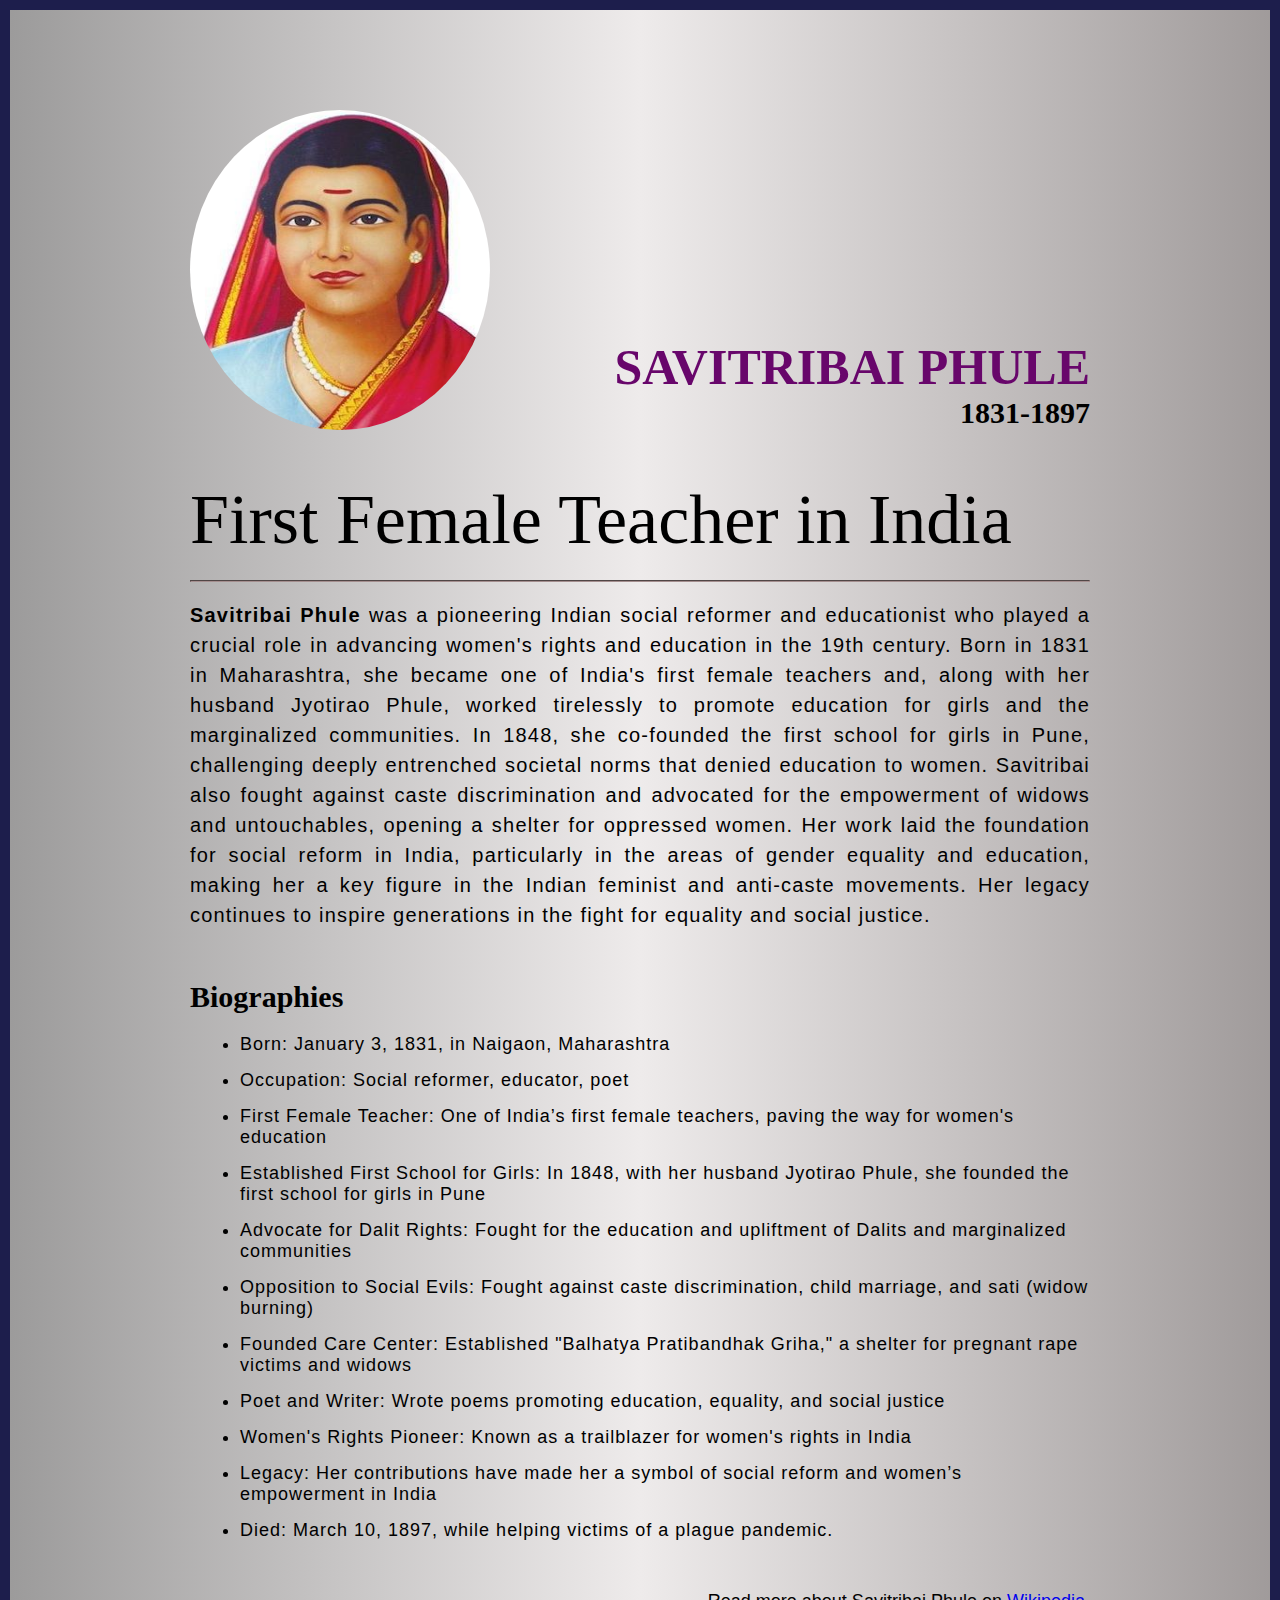
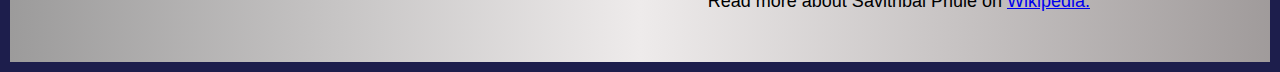
<file: Project1-Tribute Website/index.html>
<!DOCTYPE html>
<html lang="en">

<head>
    <meta charset="UTF-8">
    <meta name="viewport" content="width=device-width, initial-scale=1.0">
    <title>Tribute Website</title>
    <link rel="stylesheet" href="style.css">
    </style>
</head>

<body>
    <div class="container">
        <div class="content">
            <section class="top_section">
                <div class="image_container">
                    <img src="images/Savitribai_Phule.jpeg" alt="SavitribaiPhule" />
                </div>
                <div>
                    <h1>Savitribai Phule</h1>
                    <h4>1831-1897</h4>
                </div>
            </section>
            <section class="about_section">
                <h2>First Female Teacher in India</h2><hr>
                <br>
                <p><strong>Savitribai Phule</strong> was a pioneering Indian social reformer and educationist who played
                    a crucial role in advancing women's rights and education in the 19th century. Born in 1831 in
                    Maharashtra, she became one of India's first female teachers and, along with her husband Jyotirao
                    Phule, worked tirelessly to promote education for girls and the marginalized communities. In 1848,
                    she co-founded the first school for girls in Pune, challenging deeply entrenched societal norms that
                    denied education to women. Savitribai also fought against caste discrimination and advocated for the
                    empowerment of widows and untouchables, opening a shelter for oppressed women. Her work laid the
                    foundation for social reform in India, particularly in the areas of gender equality and education,
                    making her a key figure in the Indian feminist and anti-caste movements. Her legacy continues to
                    inspire generations in the fight for equality and social justice.</p>
            </section>

            <section class="biography_section">
                <h3>Biographies</h3>
                <ul>
                    <li>Born: January 3, 1831, in Naigaon, Maharashtra</li>
                    <li>Occupation: Social reformer, educator, poet</li>
                    <li>First Female Teacher: One of India’s first female teachers, paving the way for women's education
                    </li>
                    <li>Established First School for Girls: In 1848, with her husband Jyotirao Phule, she founded the
                        first school for girls in Pune</li>
                    <li> Advocate for Dalit Rights: Fought for the education and upliftment of Dalits and marginalized
                        communities</li>
                    <li>Opposition to Social Evils: Fought against caste discrimination, child marriage, and sati (widow
                        burning)</li>
                    <li>Founded Care Center: Established "Balhatya Pratibandhak Griha," a shelter for pregnant rape
                        victims and widows</li>
                    <li>Poet and Writer: Wrote poems promoting education, equality, and social justice</li>
                    <li>Women's Rights Pioneer: Known as a trailblazer for women's rights in India</li>
                    <li>Legacy: Her contributions have made her a symbol of social reform and women’s empowerment in
                        India</li>
                    <li>Died: March 10, 1897, while helping victims of a plague pandemic.</li>
                </ul>
            </section>
            <footer>
                <p>Read more about Savitribai Phule on <a
                        href="https://en.wikipedia.org/wiki/Savitribai_Phule">Wikipedia.</a></p>
            </footer>
        </div>
    </div>
</body>

</html>
</file>
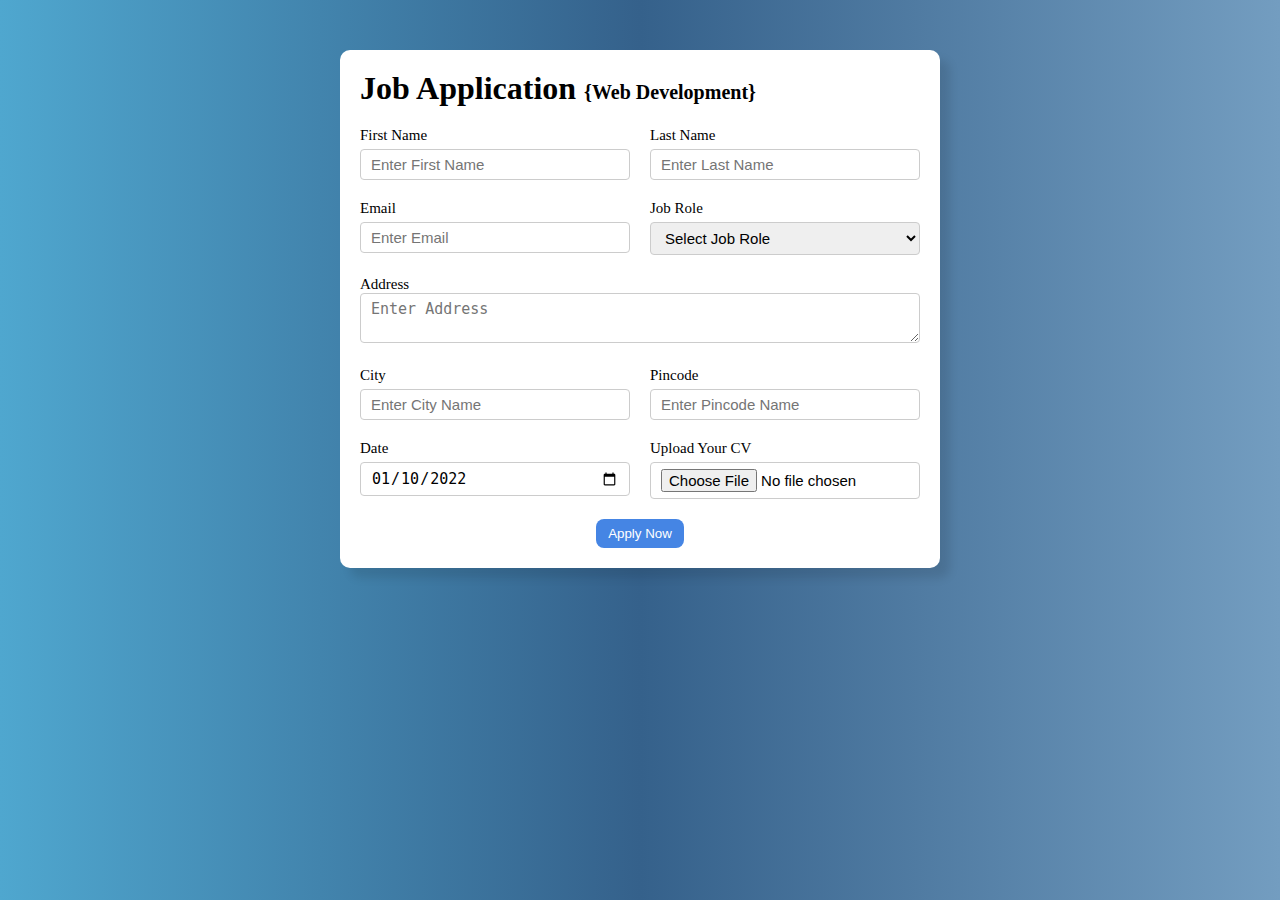
<file: Project2-Job Application/index.html>
<!DOCTYPE html>
<html lang="en">
  <head>
    <meta charset="UTF-8" />
    <meta http-equiv="X-UA-Compatible" content="IE=edge" />
    <meta name="viewport" content="width=device-width, initial-scale=1.0" />
    <title>Job Application Form</title>
    <link rel="stylesheet" href="style.css" />
  </head>
  <body>
    <div class="container">
      <div class="apply_box">
        <h1>
          Job Application
          <span class="title_small">{Web Development}</span>
        </h1>
        <form action="">
          <div class="form_container">
            <div class="form_control">
              <label for="first_name"> First Name </label>
              <input
                id="first_name"
                name="first_name"
                placeholder="Enter First Name"
              />
            </div>
            <div class="form_control">
              <label for="last_name"> Last Name </label>
              <input
                id="last_name"
                name="last_name"
                placeholder="Enter Last Name"
              />
            </div>
            <div class="form_control">
              <label for="email"> Email </label>
              <input
                type="email"
                id="email"
                name="email"
                placeholder="Enter Email"
              />
            </div>
            <div class="form_control">
              <label for="job_role"> Job Role </label>
              <select id="job_role" name="job_role">
                <option value="">Select Job Role</option>
                <option value="frontend">Frontend Developer</option>
                <option value="backend">Backend Developer</option>
                <option value="full_stack">Full Stack Developer</option>
                <option value="ui_ux">UI UX Designer</option>
              </select>
            </div>
            <div class="textarea_control">
              <label for="address"> Address </label>
              <textarea
                id="address"
                name="address"
                row="4"
                cols="50"
                placeholder="Enter Address"
              ></textarea>
            </div>
            <div class="form_control">
              <label for="city"> City </label>
              <input id="city" name="city" placeholder="Enter City Name" />
            </div>
            <div class="form_control">
              <label for="pincode"> Pincode </label>
              <input
                type="number"
                id="pincode"
                name="pincode"
                placeholder="Enter Pincode Name"
              />
            </div>
            <div class="form_control">
              <label for="date"> Date </label>
              <input value="2022-01-10" type="date" id="date" name="date" />
            </div>
            <div class="form_control">
              <label for="upload"> Upload Your CV </label>
              <input type="file" id="upload" name="upload" />
            </div>
          </div>
          <div class="button_container">
            <button type="submit">Apply Now</button>
          </div>
        </form>
      </div>
    </div>
  </body>
</html>
</file>
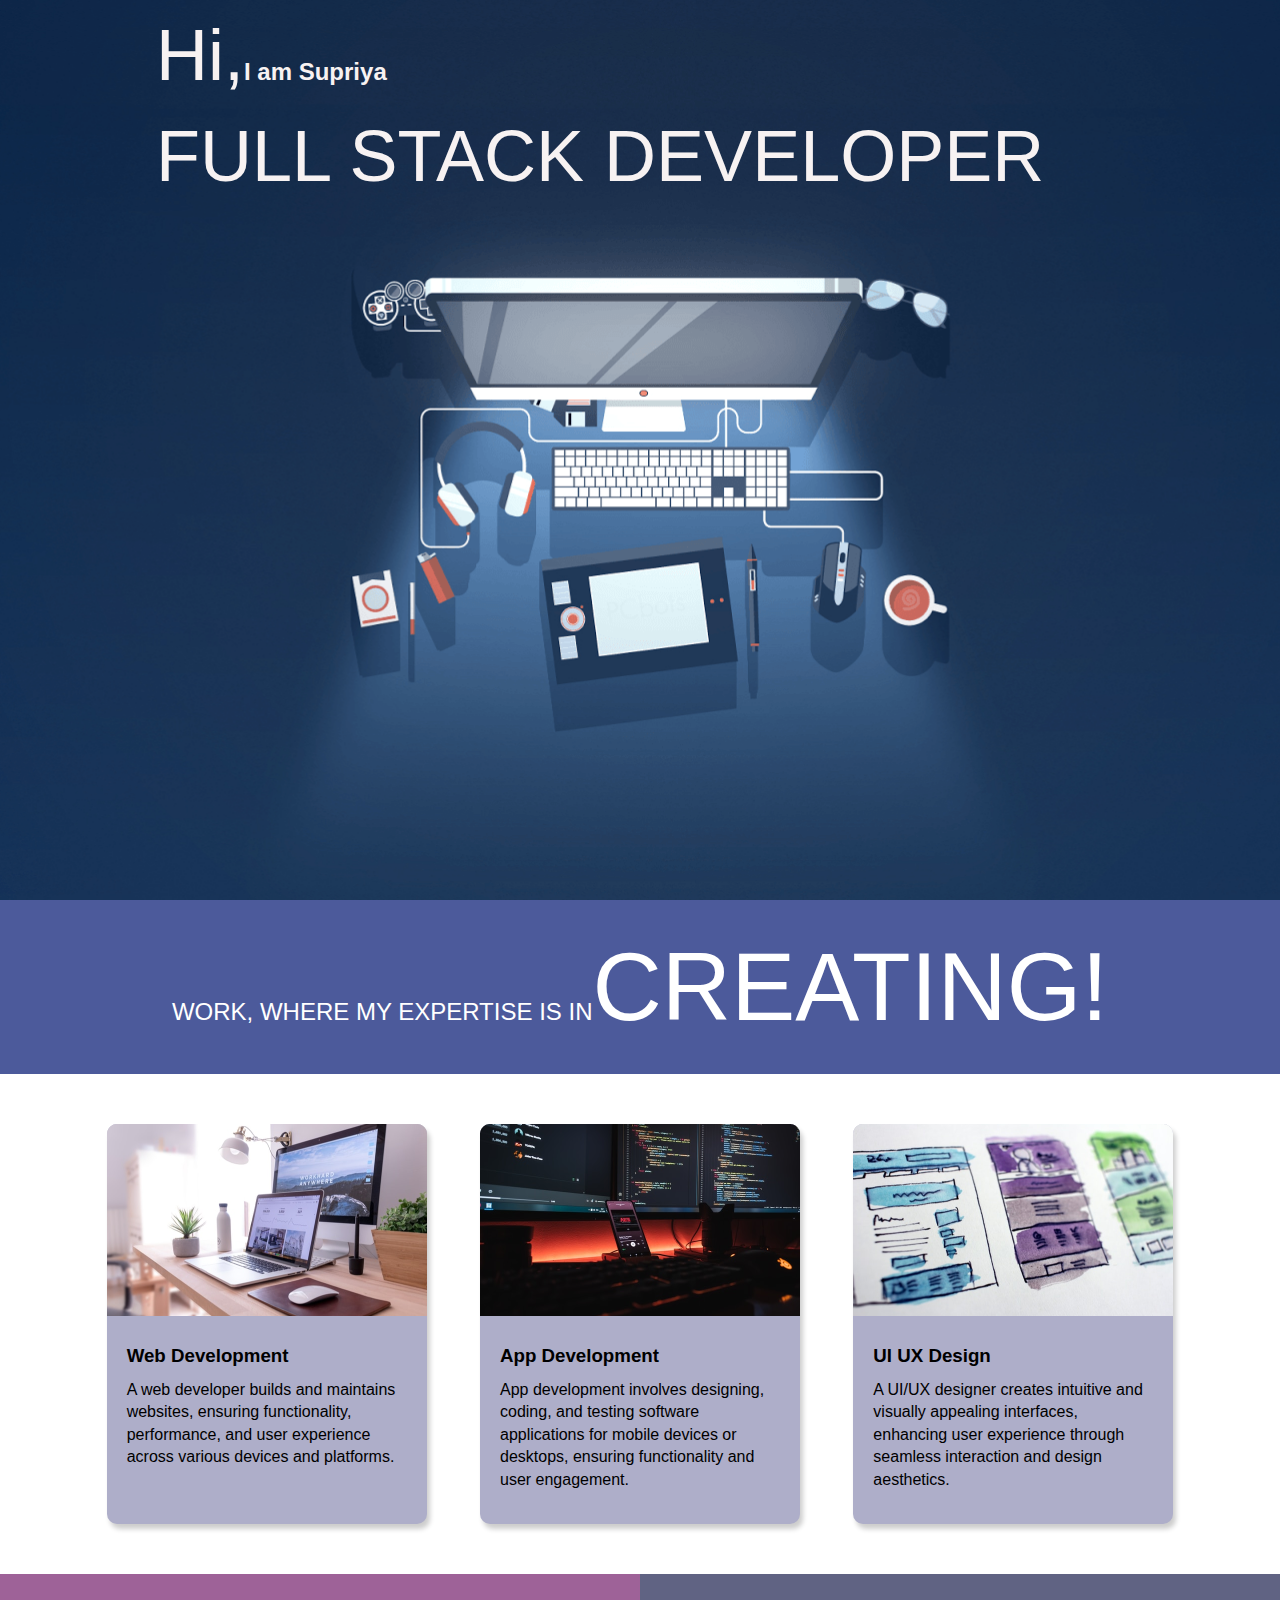
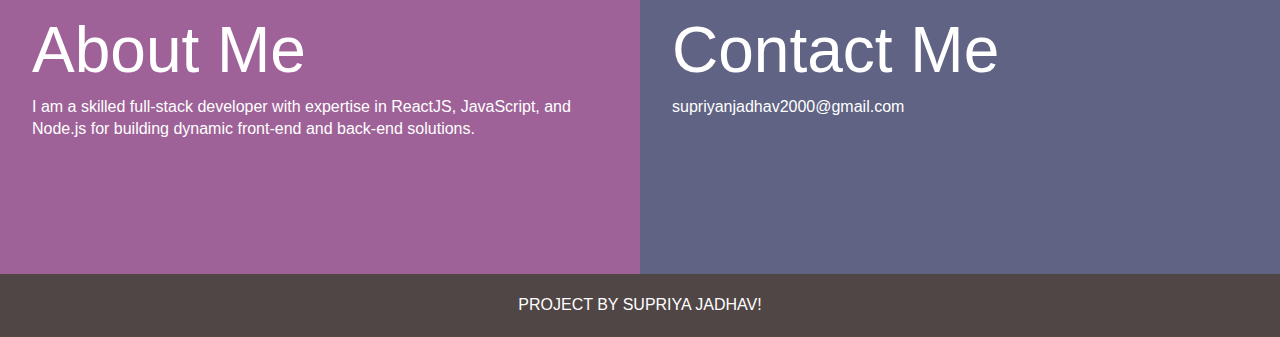
<file: Project4-Landing Page/index.html>
<!DOCTYPE html>
<html lang="en">

<head>
    <meta charset="UTF-8">
    <meta name="viewport" content="width=device-width, initial-scale=1.0">
    <title>Developer-Landing Page</title>
    <link rel="stylesheet" href="style.css" />
</head>

<body>
    <section class="hero_section">
        <div class="text_container">
            <h2><span class="lg_text">Hi,</span>I am Supriya</h2>
            <h1><span class="lg_text">FULL STACK DEVELOPER</span></h1>
        </div>
    </section>
    <section class="black_box">
        <h2>WORK, WHERE MY EXPERTISE IS IN<span>CREATING!</span></h2>
    </section>

    <section class="work">
        <div class="grid_item">
            <div class="card">
                <div class="image_container">
                    <img src="images/web.png" alt="web developement" />
                </div>
                <div class="card_content">
                    <h3>Web Development</h3>
                    <p>A web developer builds and maintains websites, ensuring functionality, performance, and user
                        experience across various devices and platforms.</p>
                </div>
            </div>
        </div>

        <div class="grid_item">
            <div class="card">
                <div class="image_container">
                    <img src="images/mobile.png" alt="app developement" />
                </div>
                <div class="card_content">
                    <h3>App Development</h3>
                    <p>App development involves designing, coding, and testing software applications for mobile devices
                        or desktops, ensuring functionality and user engagement.</p>
                </div>
            </div>
        </div>
        <div class="grid_item">
            <div class="card">
                <div class="image_container">
                    <img src="images/uiux.png" alt="UI developement" />
                </div>
                <div class="card_content">
                    <h3>UI UX Design</h3>
                    <p>A UI/UX designer creates intuitive and visually appealing interfaces, enhancing user experience
                        through seamless interaction and design aesthetics.</p>
                </div>
            </div>
        </div>    
    </section>
    <section class="bottom_section">
        <div class="about">
            <h2>About Me</h2>
            <p>I am a skilled full-stack developer with expertise in ReactJS, JavaScript, and Node.js for building dynamic front-end and back-end solutions.</p>
        </div>
        <div class="contact">
            <h2>Contact Me</h2>
            <p>supriyanjadhav2000@gmail.com</p>
        </div>
    </section>
    <footer>
        Project By Supriya Jadhav!
    </footer>

</body>

</html>
</file>
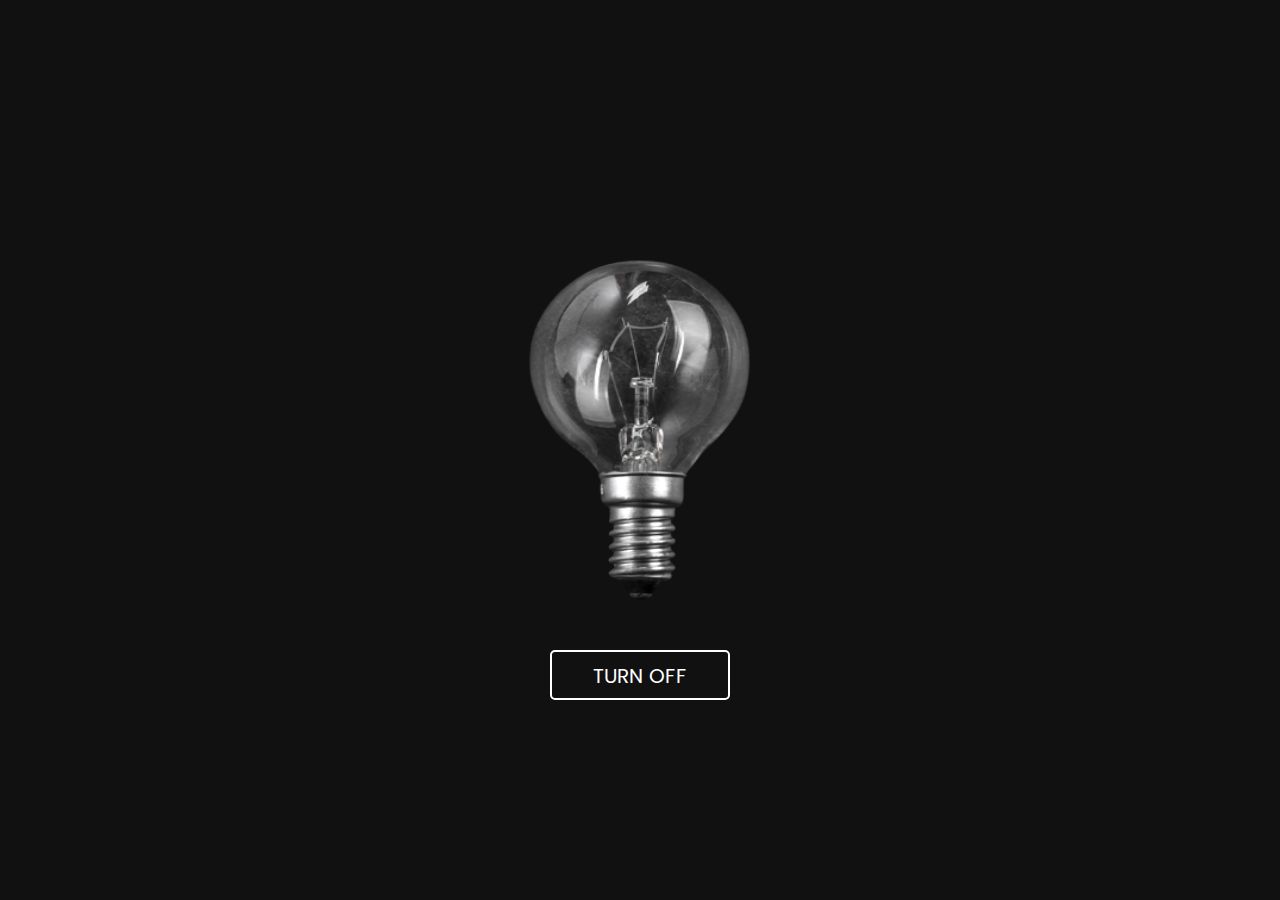
<file: Project7-Glowing Bulb/index.html>
<!DOCTYPE html>

<html lang="en" dir="ltr">
  <head>
    <meta charset="utf-8">
    <title>Glowing Bulb Effect | CodingNepal</title>
    <link rel="stylesheet" href="style.css">
  </head>
  <body>
    <div class="wrapper">
      <input type="checkbox" id="btn">
      <img id="bulb-off" src="images/bulb-off.png" alt="Bulb Off">
<img id="bulb-on" src="images/bulb-on.png" alt="Bulb On">
      <label for="btn" class="btn">
        <span></span>
      </label>
    </div>
</body>
</html>
</file>
<file: Project1-Tribute Website/style.css>
* {
  margin: 0;
  padding: 0;
  box-sizing: border-box;
}
.container {
  /* background-color: rgb(234, 206, 235); */

  background: linear-gradient(to right, rgb(156, 155, 155), rgb(238, 235, 235), rgb(160, 155, 155)); /* Light Grey to Darker Grey */
  min-height: 100vh;
  border: 10px solid #1d1e4c;
}
.content {
  max-width: 900px;
  margin: 0 auto;
}
.image_container {
  border-radius: 100%;
  overflow: hidden;
}
.image_container,
img {
  width: 300px;
  height: 320px;
}
.top_section {
  margin-top: 100px;
  display: flex;
  justify-content: space-between;
  align-items: flex-end;
}
.top_section h1 {
  font-size: 50px;
  font-weight: bold;
  color: rgb(104, 6, 107);
  text-transform: uppercase;
}
.top_section h4 {
  font-size: 30px;
  text-align: end;
}
.about_section {
  margin-top: 50px;
}
.about_section h2 {
  font-size: 70px;
  font-weight: 400;
  margin-bottom: 20px;
}
.about_section p {
  font-size: 20px;
  line-height: 30px;
  letter-spacing: 1.2px;
  text-align: justify;
  font-family:Arial, Helvetica, sans-serif
}
.biography_section {
  margin: 50px 0;
}
hr{
    border-color: rgb(165, 143, 143);
}
.biography_section h3 {
  margin-bottom: 20px;
  font-size: 30px;
}
.biography_section ul {
  margin-left: 50px;
}
.biography_section li {
  font-size: 18px;
  margin-bottom: 15px;
  letter-spacing: 1px;
  font-family:Arial, Helvetica, sans-serif
 
}
footer {
  margin: 50px 0;

}
footer p {
  text-align: end;
  font-size: large;
  font-family:Arial, Helvetica, sans-serif
  
}
</file>
<file: Project2-Job Application/style.css>
*{
    margin:0;
    padding:0;
    box-sizing:border-box;
}
body{
    background-color: #a77f7f;
    background: linear-gradient(to right, rgb(79, 167, 207), rgb(53, 97, 139), rgb(115, 157, 192)); /* Light Grey to Darker Grey */
}
.container{
    max-width: 900px;
    margin: 0 auto;

}
.apply_box{
    max-width:600px;
    padding: 20px;
    background-color: white;
    margin: 0 auto;
    margin-top:50px;
    box-shadow: 10px 10px 10px rgba(1,1,1,0.1);
    border-radius:10px;

}

.title_small{
    font-size:20px;
}

.form_container{
    margin-top:20px;
    display:grid;
    grid-template-columns: repeat(auto-fit, minmax(200px,1fr));
gap:20px;
}
.form_control{
    display:flex;
   flex-direction:column;
}
label{
    font-size:15px;
    margin-bottom: 5px;
}
input, select, textarea{
    padding:6px 10px;
    border: 1px solid #ccc;
    border-radius:4px;
    font-size:15px;
}

input:focus{
   outline-color:red;
}

.button_container{
    display:flex;
    justify-content:center;
    margin-top:20px;
    align-items: center;
}

button{
    background-color: rgb(69, 133, 228);
    border:transparent solid 2px;
    padding:5px 10px;
    color:white;
    border-radius:8px;
    transition: 0.3s ease-in;
}
button:hover{
    background-color: grey;
    border:2px solid red;
    color:black;
    transition: 0.3s ease-out;
    cursor:pointer;
}
.textarea_control{
    grid-column:1/span 2;
}
.textarea_control textarea{
    width:100%;
}

@media (max-width:460px){
    .textarea_control{
        grid-column:1/span 1;
    }
};
</file>
<file: Project4-Landing Page/style.css>
*{
    margin:0;
    padding:0;
    box-sizing:border-box;

}

html,body{
    line-height: 1.4;
    font-weight:300;
    font-family:"Roboto", sans-serif;
}
.hero_section{
    background-image: url(images/laptop.png);
    min-height:100vh;
    background-position: center;
    background-size:cover;
    background-repeat: no-repeat;
}
.text_container{
    color:rgb(247, 242, 242);
    max-width:1000px;
    margin:0 auto;
    padding-top:5px;
    padding-left:16px;

}
.lg_text{
    font-size:72px;
    font-weight:400;
}
.black_box{
     background-color: rgb(76, 90, 155);
    padding: 20px;
}
.black_box h2{
    font-weight: 72px;
    color:white;
    text-align: center;
    font-weight: 300;
}

.black_box h2 span{
   font-weight:400;
   font-size: 96px;

}
.work{
    display:grid;
    gap:20px;
    grid-template-columns: repeat(auto-fit,minmax(320px,1fr));
    max-width: 1100px;
    margin:50px auto;

}
.grid_item{
    display:flex;
    justify-content:center;
    align-items:center;

}
.card{
    max-width: 320px;
    height: 400px;
    border-radius: 10px;
    box-shadow: 3px 5px 5px rgba(1,1,1,0.2);
    transition: 0.2s ease-in-out;
    background-color: rgb(174, 174, 201);
    
}
.card:hover{
    transform: scale(1.04);
    box-shadow: 3px 5px 5px rgba(1,1,1,0.3);
    transition: 0.2s ease-in-out;
}
.card_content{
    padding: 20px;

}
.card_content h3{
    margin-bottom: 10px;
}
.bottom_section{
    display:flex;
}
.contact{
    background-color: #606383;
    flex:1;
}
.about{
    background-color: #9e6298;
    flex:1;
}
.contact,
.about{
min-height: 300px;
padding: 32px;
color:white;
}
.about h2,
.contact h2{
    font-size: 64px;
    font-weight:300;
}
.about p,
.contact p{
    margin-bottom: 20px;
}
footer{
    text-align:center;
    text-transform:uppercase;
    background-color: rgb(80, 70, 70);
    padding:20px;
    color:white;
}
@media (max-width: 786px){
.hero-section{
    min-height:50vh;
}
.text_container{
    padding:10px 0;
    text-align: center;
}
.lg-text{
   font-size: 32px; 
}
.black_box h2{
    font-size: 24px;
}
.black_box h2 span{
    font-weight: 400;
    font-size:32px;
}
.bottom_section{
 flex-direction: column;
}
h1{
    font-size:32px;
}
.about h2,
.contact h2{
    font-size: 32px;
   
}
}
</file>
<file: Project7-Glowing Bulb/style.css>
@import url('https://fonts.googleapis.com/css?family=Poppins:400,500,600,700&display=swap');
*{
  margin: 0;
  padding: 0;
  box-sizing: border-box;
  font-family: 'Poppins', sans-serif;
}
body{
  display: flex;
  align-items: center;
  justify-content: center;
  min-height: 100vh;
  background: #111;
}
.wrapper{
  width: 450px;
  height: 500px;
  position: relative;
}
img{
  margin-top: -50px;
  height: 450px;
  width: 100%;
  position: absolute;
}
img#bulb-on{
  opacity: 0;
  animation: glow 3s linear infinite;
}
@keyframes glow {
  0%{
    opacity: 1;
  }
  5%{
    opacity: 1;
  }
  70%{
    opacity: 1;
  }
  /* 74%{
    opacity: 0;
  } */
  80%{
    opacity: 1;
  }
  /* 84%{
    opacity: 0;
  } */
  90%{
    opacity: 1;
  }
  100%{
    opacity: 1;
  }
}
.btn{
  position: absolute;
  bottom: 0;
  left: 50%;
  transform: translateX(-50%);
}
.btn span{
  height: 50px;
  width: 180px;
  display: block;
  text-align: center;
  line-height: 48px;
  background:none;
  color: #fff;
  text-transform: uppercase;
  font-size: 20px;
  cursor: pointer;
  border: 2px solid #fff;
  border-radius: 5px;
  transition: all 0.3s ease;
}
.btn span:hover{
  background: #fff;
  color: #111;
}
#btn:checked ~ .btn span{
  background: #fff;
  color: #111;
}
.btn span:before{
  content: "Turn Off";
}
#btn:checked ~ img#bulb-on{
  animation: none;
}
#btn:checked ~ .btn span:before{
  content: "Turn on";
}
.wrapper input{
  display: none;
}
</file>
